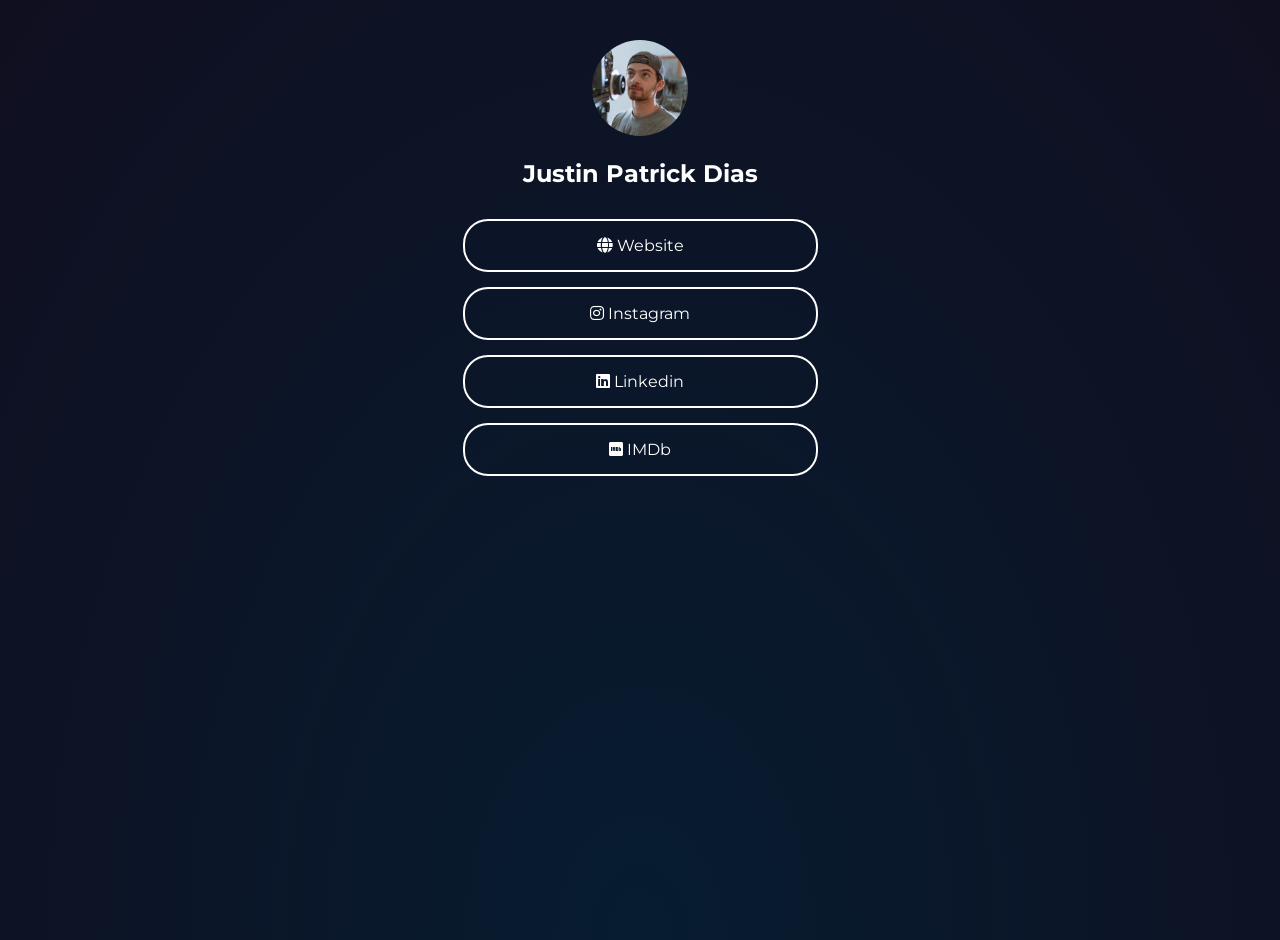
<file: index.html>
<!DOCTYPE html>
<html lang="en">
  <head>
    <meta charset="UTF-8">
    <meta name="viewport" content="width=device-width, initial-scale=1.0">
    <title>Justin Patrick Dias // Links</title>
    <!-- Favicon -->
    <link rel="icon" href="pfp.jpg" type="image/x-icon" />
    <!-- Font Awesome icons -->
    <link rel="stylesheet" href="https://use.fontawesome.com/releases/v5.8.1/css/all.css">
    <!-- Core theme CSS -->
    <link rel="stylesheet" href="style.css">
  </head>

  <body>
    <a id="profilePicture">
      <!--<img src="https://64.media.tumblr.com/b077c69ce7f24c67795e1fb4889f8679/568b59ee7d793813-2c/s128x128u_c1/2aec755ecf036db558530635297e8422b1ef4873.jpg">-->
      <img src="pfp.jpg">
    </a>
    
    <div id="userName">
      Justin Patrick Dias
    </div>

    <div id="links">
      <a class="link" href="https://justinpatrickdias.com" target="_blank">
        <i class="fa fa-globe">&nbsp;</i>Website
      </a>
        
      <a class="link" href="https://www.instagram.com/justinpatrickdias" target="_blank">
        <i class="fab fa-instagram">&nbsp;</i>Instagram
      </a>
    
      <a class="link" href="https://www.linkedin.com/in/justinpatrickdias/" target="_blank">
        <i class="fab fa-linkedin">&nbsp;</i>Linkedin
      </a>
      <a class="link" href="https://www.imdb.com/name/nm8618392/" target="_blank">
        <i class="fab fa-imdb">&nbsp;</i>IMDb
      </a>
    </div>

    <!--
    <div id="hashtag">
      Recent Work
    </div>
    
    <div id="links">
      <a class="link" href="https://www.youtube.com/watch?v=h5MlIRhN-ug" target="_blank">
        Video Name
      </a>
      <a class="link" href="https://www.youtube.com/watch?v=Nww4-q5MMRg" target="_blank">
        Video Name
      </a>
    </div>
    -->

  </body>

</html>
</file>
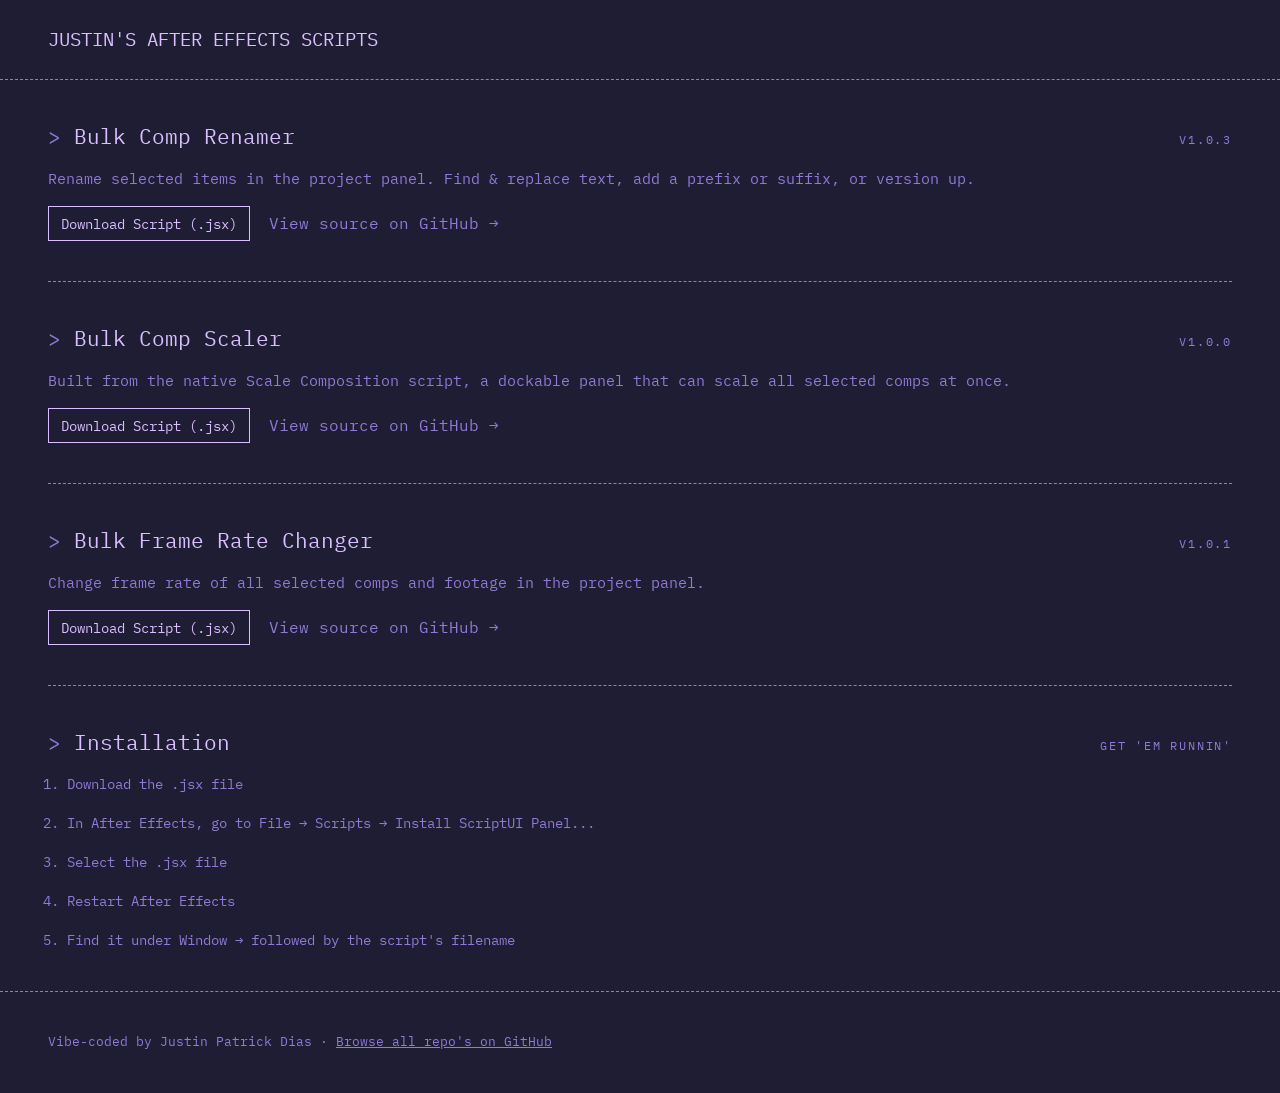
<file: aescripts.html>
<!DOCTYPE html>
<html lang="en">
<head>
	<meta charset="UTF-8">
	<meta name="viewport" content="width=device-width, initial-scale=1.0">
	<title>After Effects Scripts — Justin Patrick Dias</title>
	<meta name="description" content="Four utilities for organizing After Effects projects in bulk — frame rate changes, comp scaling, project cleanup, and renaming.">
	<link rel="preconnect" href="https://fonts.googleapis.com">
	<link rel="preconnect" href="https://fonts.gstatic.com" crossorigin>
	<link href="https://fonts.googleapis.com/css2?family=IBM+Plex+Mono:ital,wght=0,400;1,400&display=swap" rel="stylesheet">
	<style>
		/* Strict 3-Color Terminal Palette */
		:root{
			--spaceIndigo: #1e1d33;          /* Color 1: Dark Charcoal */
			--softPeriwinkle: #907ad6;
			--mauve: #dabfff;        /* Color 3: Muted Purple-Grey */
			--gutter: 3rem;          /* Increased padding on the left edge */         
			--space: 2.5rem;         /* Increased vertical rhythm spacing between sections */          
			--card-pad-v: 0.8rem;    /* Refined vertical internal section padding */     
		}

		*{ box-sizing: border-box; }

		html, body{
			margin: 0;
			padding: 0;
			background: var(--spaceIndigo);
			color: var(--softPeriwinkle);
			font-family: 'IBM Plex Mono', monospace;
			line-height: 1.6;
			font-weight: 400; 
		}

		a{ color: var(--softPeriwinkle); text-decoration: none; }
		a:hover{ text-decoration: underline; }

		/* Focus state for keyboard accessibility navigation */
		:focus-visible{
			outline: 1px solid var(--mauve);
			outline-offset: 3px;
		}

		h1, h2, h3{ color: var(--mauve); margin: 0; font-weight: 400; }
		h2{ font-size: 1.3rem; }
		
		/* Retro terminal prompt symbol */
		h2::before {
			content: "> ";
			color: var(--softPeriwinkle);
		}

		strong {
			font-weight: 400; 
		}

		/* ---------- Page header ---------- */
		header{
			padding: 1.5rem var(--gutter); 
			border-bottom: 1px dashed var(--softPeriwinkle);
		}

		header .card-head{
			margin: 0;
			padding: 0;
		}

		header h1{
			font-size: 1.2rem;
			font-weight: 400;
			color: var(--mauve);
			text-transform: uppercase;
		}

		/* ---------- Title row shared by header + cards ---------- */
		.card-head{
			display: flex;
			align-items: baseline;
			flex-wrap: wrap;
			gap: 1rem;
			margin-bottom: 0.8rem;
		}

		.card-head h3{
			margin-left: auto;
			white-space: nowrap;
		}

		/* Metadata badges / utility tags within cards */
		h3{
			text-transform: uppercase;
			letter-spacing: 0.15em;
			font-size: 0.75rem;
			font-weight: 400;
			margin: 0;
			color: var(--softPeriwinkle);
		}

		/* ---------- Layout ---------- */
		main{
			max-width: 100%;
			margin: 0;
			padding: 0 var(--gutter);
		}

		section{
			background: transparent;
			padding: var(--space) 0;
			border-bottom: 1px dashed var(--softPeriwinkle);
		}
		section:last-of-type{ 
			border-bottom: none; 
			padding-bottom: 0; /* Drops the bloat below the installation steps */
		}

		/* ---------- Script entries ---------- */
		.script p{
			margin: var(--card-pad-v) 0 1rem 0; /* Tightened bottom space to 1rem */
			max-width: 100%; /* Spans the entire available width of the console */
			font-size: 0.95rem;
		}

		.cta-row{
			display: flex;
			flex-wrap: wrap;
			align-items: center;
			gap: 1.2rem;
		}

		/* Button styled as a vintage inverted terminal block selection */
		.btn{
			display: inline-block;
			background: transparent;
			color: var(--mauve);
			font-family: inherit;
			font-weight: 400;
			font-size: 0.9rem;
			padding: 0.3rem 0.75rem;
			border-radius: 0px;
			border: 1px solid var(--mauve);
			cursor: pointer;
		}

		.btn:hover{
			background: var(--mauve);
			color: var(--spaceIndigo);
			text-decoration: none;
		}

		/* ---------- Install ---------- */
		ol.steps{ margin: var(--card-pad-v) 0 0 0; padding-left: 1.2rem; }
		ol.steps li{ margin-bottom: 1rem; font-size: 0.9rem; }
		ol.steps li:last-child{ margin-bottom: 0; }

		/* ---------- Footer ---------- */
		footer{
			text-align: left;
			margin: var(--space) 0 0 0;
			padding: var(--space) var(--gutter);
			font-size: 0.8rem;
			border-top: 1px dashed var(--softPeriwinkle);
			color: var(--softPeriwinkle);
		}
		
		footer a {
			color: var(--softPeriwinkle);
			text-decoration: underline;
		}

		/* Mobile adjustments for responsive constraints */
		@media (max-width: 600px){
			:root {
				--gutter: 1.5rem;
				--space: 2rem;
			}
		}
	</style>
</head>
<body>

	<header>
		<div class="card-head">
			<h1>Justin's After Effects Scripts</h1>
		</div>
	</header>

	<main>
        <!-- Bulk Comp Renamer -->
        <section class="script">
			<div class="card-head">
				<h2>Bulk Comp Renamer</h2>
				<h3>v1.0.3</h3>
			</div>
			<p>Rename selected items in the project panel. Find &amp; replace text, add a prefix or suffix, or version up.</p>
			<div class="cta-row">
				<a class="btn" href="https://raw.githubusercontent.com/JustinPatrickDias/BulkRenamer/main/Bulk%20Comp%20Renamer%20v1.0.3.jsx" download="Bulk Comp Renamer v1.0.3.jsx">Download Script (.jsx)</a>
				<a href="https://github.com/JustinPatrickDias/BulkRenamer" target="_blank" rel="noopener">View source on GitHub →</a>
			</div>
		</section>

        <!-- Bulk Comp Scaler -->
		<section class="script">
			<div class="card-head">
				<h2>Bulk Comp Scaler</h2>
				<h3>v1.0.0</h3>
			</div>
			<p>Built from the native Scale Composition script, a dockable panel that can scale all selected comps at once.</p>
			<div class="cta-row">
				<a class="btn" href="https://github.com/JustinPatrickDias/BulkCompScaler/blob/main/Bulk%20Comp%20Scaler%20v1.0.0.jsx" download>Download Script (.jsx)</a>
				<a href="https://github.com/JustinPatrickDias/BulkCompScaler" target="_blank" rel="noopener">View source on GitHub →</a>
			</div>
		</section>

        <!-- Bulk Frame Rate Changer -->
		<section class="script">
			<div class="card-head">
				<h2>Bulk Frame Rate Changer</h2>
				<h3>v1.0.1</h3>
			</div>
			<p>Change frame rate of all selected comps and footage in the project panel.</p>
			<div class="cta-row">
				<a class="btn" href="https://github.com/JustinPatrickDias/BulkFrameRateChanger/blob/main/Bulk%20Frame%20Rate%20Changer%20v1.0.1.jsx" download>Download Script (.jsx)</a>
				<a href="https://github.com/JustinPatrickDias/BulkFrameRateChanger" target="_blank" rel="noopener">View source on GitHub →</a>
			</div>
		</section>

        <!-- Installation Instructions -->
		<section class="install">
			<div class="card-head">
				<h2>Installation</h2>
				<h3>Get 'em runnin'</h3>
			</div>
			<ol class="steps">
				<li>Download the .jsx file</li>
				<li>In After Effects, go to <strong>File → Scripts → Install ScriptUI Panel...</strong></li>
				<li>Select the .jsx file</li>
				<li>Restart After Effects</li>
				<li>Find it under <strong>Window →</strong> followed by the script's filename</li>
			</ol>
		</section>
	</main>

	<footer>
		Vibe-coded by Justin Patrick Dias · <a href="https://github.com/JustinPatrickDias" target="_blank" rel="noopener">Browse all repo's on GitHub</a>
	</footer>

</body>
</html>
</file>
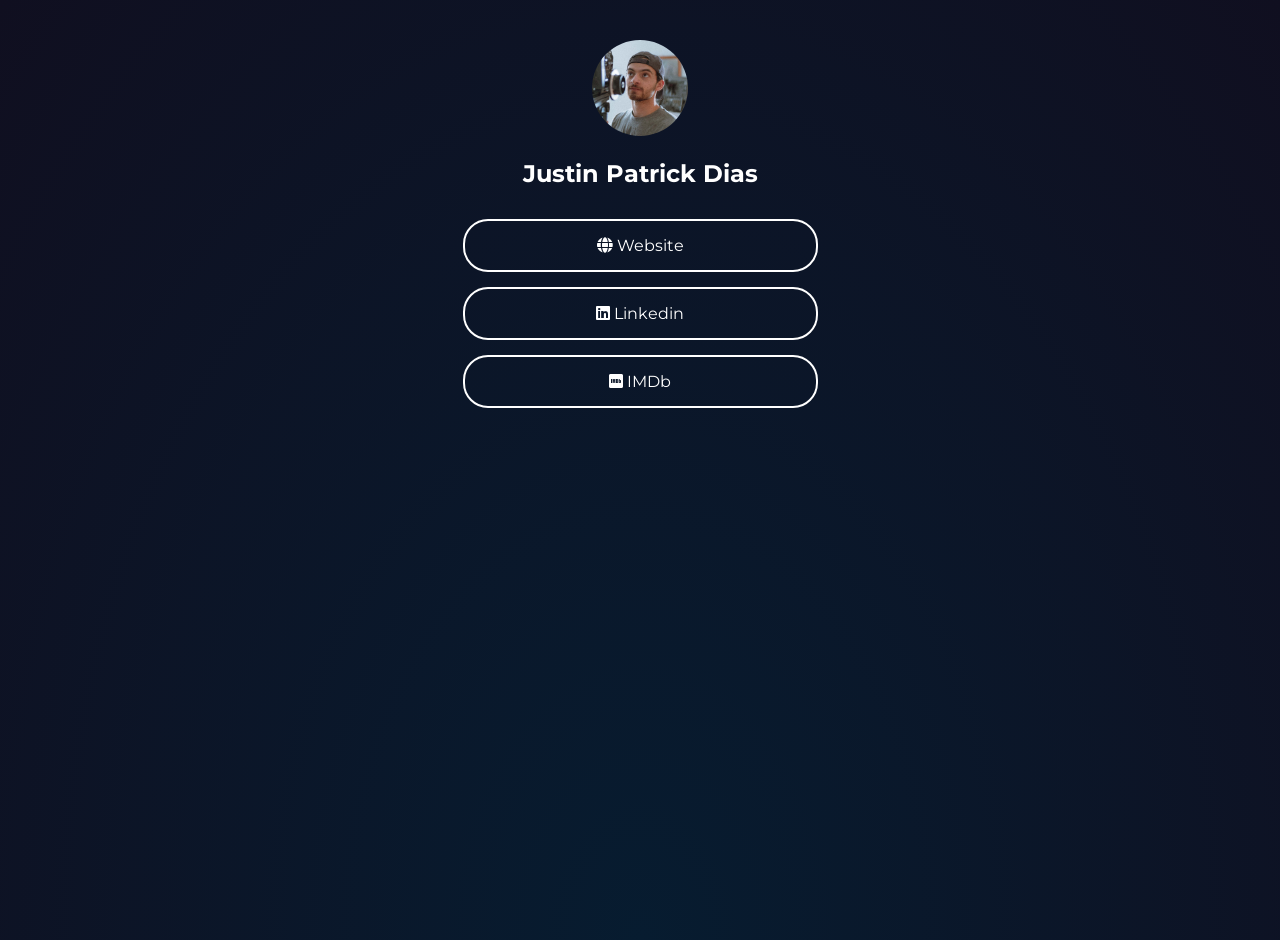
<file: links.html>
<!DOCTYPE html>
<html lang="en">
  <head>
    <meta charset="UTF-8">
    <meta name="viewport" content="width=device-width, initial-scale=1.0">
    <title>Justin Patrick Dias // Links</title>
    <!-- Favicon -->
    <link rel="icon" href="pfp.jpg" type="image/x-icon" />
    <!-- Font Awesome icons -->
    <link rel="stylesheet" href="https://use.fontawesome.com/releases/v5.8.1/css/all.css">
    <!-- Core theme CSS -->
    <link rel="stylesheet" href="style.css">
  </head>


  
  <body>
    <a id="profilePicture">
      <!--<img src="https://64.media.tumblr.com/b077c69ce7f24c67795e1fb4889f8679/568b59ee7d793813-2c/s128x128u_c1/2aec755ecf036db558530635297e8422b1ef4873.jpg">-->
      <img src="pfp.jpg">
    </a>


    
    <div id="userName">
      Justin Patrick Dias
    </div>

    <div id="links">
      <a class="link" href="https://justinpatrickdias.com" target="_blank">
        <i class="fa fa-globe">&nbsp;</i>Website
      </a>
        <!--
      <a class="link" href="https://www.instagram.com/justinpatrickdias" target="_blank">
        <i class="fab fa-instagram">&nbsp;</i>Instagram
      </a>
      -->
      <a class="link" href="https://www.linkedin.com/in/justinpatrickdias/" target="_blank">
        <i class="fab fa-linkedin">&nbsp;</i>Linkedin
      </a>
      <a class="link" href="https://www.imdb.com/name/nm8618392/" target="_blank">
        <i class="fab fa-imdb">&nbsp;</i>IMDb
      </a>
    </div>

    <!--
    <div id="hashtag">
      Recent Work
    </div>

    
    <div id="links">
      <a class="link" href="https://www.youtube.com/watch?v=h5MlIRhN-ug" target="_blank">
        Jackson Martin - "Trick Me" Music Video
      </a>
      <a class="link" href="https://www.youtube.com/watch?v=Nww4-q5MMRg" target="_blank">
        Jackson Martin - "Tom Sawyer" Live Cover
      </a>
    </div>
    -->

  </body>

</html>
</file>
<file: style.css>
@import url('https://fonts.googleapis.com/css?family=Montserrat:400,700&display=swap');

:root {
    --bgColor: #071c30;
    --bgColor2: #100f20;
    --accentColor: #FFF;
    --font: 'Montserrat', sans-serif;
    --delay: .3s;
}

body {
    margin: 0;
    padding: 0;
    min-height: 100vh;
    font-family: var(--font);
    background: radial-gradient(ellipse at bottom, var(--bgColor) 0%, var(--bgColor2) 100%);
    }

#profilePicture, #profilePicture img {
    position: relative;
    width: 96px;
    height: 96px;
    display: block;
    margin: 40px auto 20px;
    border-radius: 50%;
    -webkit-tap-highlight-color: transparent;
}

#userName {
    color: var(--accentColor);
    font-size: 1.5rem;
    font-weight: bold;
    line-height: 1.50;
    display: block;
    font-family: var(--font);
    width: 100%;
    text-align: center;
    text-decoration: none;
}

#links {
    max-width: 375px;
    width: auto;
    display: block;
    margin: 27px auto;
}

.link {
    position: relative;
    background-color: transparent;
    color: var(--accentColor);
    border: solid var(--accentColor) 2px;
    border-radius: 25px;
    font-size: 1rem;
    text-align: center;
    display: block;
    margin-left: 10px;
    margin-right: 10px;
    margin-bottom: 15px;
    padding: 15px;
    text-decoration: none;
    -webkit-tap-highlight-color: transparent;
}

@media (hover: hover) {
    .link:hover {
        background-color: var(--accentColor);
        color: var(--bgColor);
    }
}

.link:active {
    background-color: var(--accentColor);
    color: var(--bgColor);
}

#hashtag {
    position: relative;
    color: var(--accentColor);
    font-size: 1rem;
    display: block;
    font-family: var(--font);
    width: 100%;
    text-align: center;
    }
</file>
